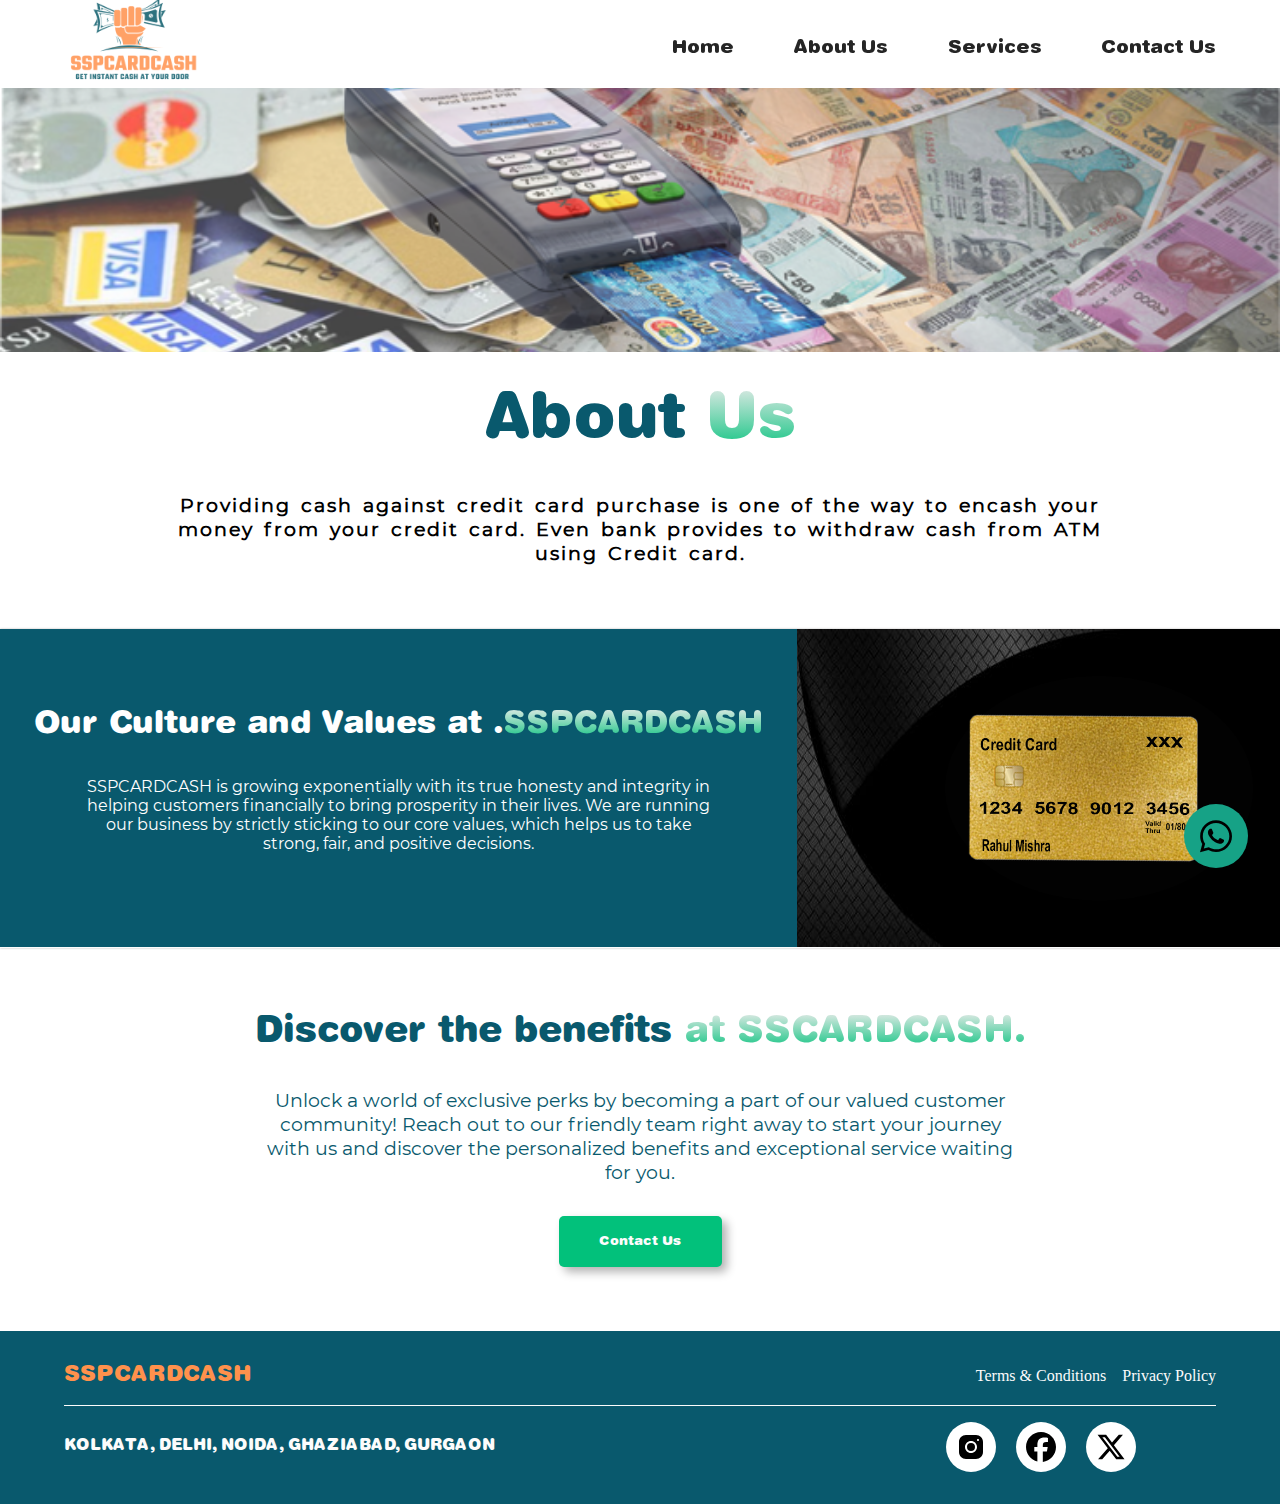
<file: about.html>
<!DOCTYPE html>
<html lang="en">

<head>
    <meta charset="UTF-8">
    <meta name="viewport" content="width=device-width, initial-scale=1.0">
    <title>Document</title>
    <link rel="stylesheet" href="./about.css">
    <link rel="stylesheet" href="./style.css">
    <link rel="stylesheet" href="./navbar.css">
    <link rel="stylesheet" href="./footer.css">
</head>





<body>

    <header>
        <nav class="navbar">
            <div class="navbar-container nav-container">
                <h1 class="logo">
                    <a href="./index.html">
                        <img src="./images/logo.png" alt="Company Logo">
                    </a>
                </h1>
                <input type="checkbox" name="" id="">
                <div class="hamburger-lines">
                    <span class="line line1"></span>
                    <span class="line line2"></span>
                    <span class="line line3"></span>
                </div>
                <ul class="menu-items">
                    <li><a href="./index.html">Home</a></li>
                    <li><a href="./about.html">About Us</a></li>
                    <li><a href="./services.html">Services</a></li>
                    <li><a href="./contact.html">Contact Us</a></li>
                </ul>
            </div>
        </nav>
    </header>

    <div class="about-hero">

    </div>
    <div class="about-header">
        <h1>About <span class="gradient-color">Us</span></h1>
        <article class="content"><small>Providing cash against credit card purchase is one of the way to encash your
                money from your credit card. Even bank provides to withdraw cash from ATM using Credit card.</small>
        </article>
    </div>

    <!-- All payment and financial Solution -->

    <!-- <div class="about-flex">
        <div class="flex-left-content">
            <img src="./images/cardimg1.png" alt="Image">
           
        </div>

        <div class="flex-right">
            <div class="flex-right-content">
                <h2>Our Mission and Vision at <span class="gradient-color">SSPCARDCASH</span></h2>
                <article class="content"><small>To provide customers with a convenient and efficient means of conducting
                        transactions, allowing them to make purchases, pay bills, and manage their finances
                        seamlessly.</small>
                </article>
            </div>


        </div>
    </div> -->
    <!-- All payment and financial Solution -->


    <!-- The Most Comfortable Way To Make Online Payment -->

    <div class="comfort-container">
        <div class="comfort-left">
            <h3>Our Culture and Values at .<span>SSPCARDCASH</span></h3>
            <article><small>SSPCARDCASH is growing exponentially with its true honesty and integrity in helping
                    customers financially to bring prosperity in their lives. We are running our business by strictly
                    sticking to our core values, which helps us to take strong, fair, and positive decisions.</small>
            </article>
        </div>

        <div class="comfort-right">
            <img src="./images/about2.png" alt="">
        </div>
    </div>
    <!-- The Most Comfortable Way To Make Online Payment End -->

    <!-- Customized And Control Your Own Credit Card -->



    <!-- Customized And Control Your Own Credit Card END -->


    <!-- Become Our Loyal Customer, Reach Our Team Right Now -->

    <div class="reach-out-banner">
        <h3 class="bannertxt">Discover the benefits <span class="gradient-color">at SSCARDCASH.</span>
        </h3>
        <article>
            <small>Unlock a world of exclusive perks by becoming a part of our valued customer community! Reach out to
                our friendly team right away to start your journey with us and discover the personalized benefits and
                exceptional service waiting for you.</small>
        </article>

        <button class="contact-button">
            <a style="text-decoration: none;color: #fcfcfc;font-family: Helvetica;" href="./contact.html">Contact Us</a>
        </button>
    </div>

    <!-- Become Our Loyal Customer, Reach Our Team Right Now END -->

    <!-- <div class="comfort-container" id="sp">


        <div class="comfort-right" id="sp-left">
            <img src="./images/creditimg2.png" alt="">
        </div>
        <div class="comfort-left" id="sp-right">
            <h3>Choosing Credit Cards Over Cash: <span>Unveiling the Benefits!</span></h3>

            <article class="content"><small>Cash is universally accepted, regardless of technological constraints or
                    payment infrastructure. In certain places or during emergencies, where electronic payment methods
                    may not be viable, having cash on hand ensures you can make transactions seamlessly.</small>
            </article>

            <div class="stats">
                <div class="stats-1">
                    1240+ Already Applied
                </div>

                <div class="stats-1">
                    2340+ Active Users
                </div>
            </div>

            <button class="apply">Apply Now</button>


        </div>
    </div> -->
    <section class="popup">

        <!-- Popup icon -->
        <div id="whatsapp-popup-icon">
            <svg fill="black" xmlns="http://www.w3.org/2000/svg" viewBox="0 0 448 512">
                <path
                    d="M380.9 97.1C339 55.1 283.2 32 223.9 32c-122.4 0-222 99.6-222 222 0 39.1 10.2 77.3 29.6 111L0 480l117.7-30.9c32.4 17.7 68.9 27 106.1 27h.1c122.3 0 224.1-99.6 224.1-222 0-59.3-25.2-115-67.1-157zm-157 341.6c-33.2 0-65.7-8.9-94-25.7l-6.7-4-69.8 18.3L72 359.2l-4.4-7c-18.5-29.4-28.2-63.3-28.2-98.2 0-101.7 82.8-184.5 184.6-184.5 49.3 0 95.6 19.2 130.4 54.1 34.8 34.9 56.2 81.2 56.1 130.5 0 101.8-84.9 184.6-186.6 184.6zm101.2-138.2c-5.5-2.8-32.8-16.2-37.9-18-5.1-1.9-8.8-2.8-12.5 2.8-3.7 5.6-14.3 18-17.6 21.8-3.2 3.7-6.5 4.2-12 1.4-32.6-16.3-54-29.1-75.5-66-5.7-9.8 5.7-9.1 16.3-30.3 1.8-3.7 .9-6.9-.5-9.7-1.4-2.8-12.5-30.1-17.1-41.2-4.5-10.8-9.1-9.3-12.5-9.5-3.2-.2-6.9-.2-10.6-.2-3.7 0-9.7 1.4-14.8 6.9-5.1 5.6-19.4 19-19.4 46.3 0 27.3 19.9 53.7 22.6 57.4 2.8 3.7 39.1 59.7 94.8 83.8 35.2 15.2 49 16.5 66.6 13.9 10.7-1.6 32.8-13.4 37.4-26.4 4.6-13 4.6-24.1 3.2-26.4-1.3-2.5-5-3.9-10.5-6.6z" />
            </svg>
        </div>

        <!-- WhatsApp form popup -->
        <div id="whatsapp-popup" class="whatsapp-popup">
            <div class="whatsapp-popup-content">
                <span class="whatsapp-popup-close" onclick="closePopup()">&times;</span>
                <h2>Send Message via WhatsApp</h2>
                <form onsubmit="event.preventDefault(); sendMessage();" id="whatsapp-form" class="whatsapp-form"
                    onsubmit="event.preventDefault(); SendMessage()">
                    <div class="form-group">
                        <input type="text" id="name" placeholder="Your Name" required>
                    </div>
                    <div class="form-group">
                        <input type="text" id="phone" placeholder="Your Phone Number" required>
                    </div>
                    <div class="form-group">
                        <textarea id="message" placeholder="Message" required></textarea>
                    </div>
                    <p class="serlab">Select Services</p>
                    <div class="form-group radio-btn">
                        <label><input type="radio" name="messageType" value="credit" checked>Credit to
                            Cash</label>
                        <label><input type="radio" name="messageType" value="cash">Cash To Credit</label>
                        <label><input type="radio" name="messageType" value="third">Other Services</label>
                    </div>
                    <div class="form-group">
                        <button type="submit">Send</button>
                    </div>
                </form>
            </div>
        </div>

    </section>
    <!-- Footer Start  -->

    <footer class="footer">
        <div class="footerTop">
            <!-- <img src="./images/logo.png" alt="logo"> -->
            <h2>SSPCARDCASH</h2>

            <ul class="policy">
                <li>Terms & Conditions</li>
                <li>Privacy Policy</li>
            </ul>
        </div>
        <div class="footerBottom">
            <h4>KOLKATA, DELHI, NOIDA, GHAZIABAD, GURGAON</h4>
            <ul class="example-2">
                <li class="icon-content">
                    <a data-social="spotify" aria-label="Spotify" href="https://instagram.com/ssp.card/">
                        <div class="filled"></div>
                        <svg xmlns="http://www.w3.org/2000/svg" viewBox="0 0 30 30" width="30px" height="30px">
                            <path
                                d="M 9.9980469 3 C 6.1390469 3 3 6.1419531 3 10.001953 L 3 20.001953 C 3 23.860953 6.1419531 27 10.001953 27 L 20.001953 27 C 23.860953 27 27 23.858047 27 19.998047 L 27 9.9980469 C 27 6.1390469 23.858047 3 19.998047 3 L 9.9980469 3 z M 22 7 C 22.552 7 23 7.448 23 8 C 23 8.552 22.552 9 22 9 C 21.448 9 21 8.552 21 8 C 21 7.448 21.448 7 22 7 z M 15 9 C 18.309 9 21 11.691 21 15 C 21 18.309 18.309 21 15 21 C 11.691 21 9 18.309 9 15 C 9 11.691 11.691 9 15 9 z M 15 11 A 4 4 0 0 0 11 15 A 4 4 0 0 0 15 19 A 4 4 0 0 0 19 15 A 4 4 0 0 0 15 11 z" />
                        </svg>
                    </a>
                    <div class="tooltip">Instagram</div>
                </li>
                <li class="icon-content">
                    <a data-social="pinterest" aria-label="Pinterest"
                        href="https://www.facebook.com/profile.php?id=61556406423148">
                        <div class="filled"></div>
                        <svg xmlns="http://www.w3.org/2000/svg" viewBox="0 0 512 512">
                            <!-- !Font Awesome Free 6.5.1 by @fontawesome - https://fontawesome.com License - https://fontawesome.com/license/free Copyright 2024 Fonticons, Inc. -->
                            <path
                                d="M512 256C512 114.6 397.4 0 256 0S0 114.6 0 256C0 376 82.7 476.8 194.2 504.5V334.2H141.4V256h52.8V222.3c0-87.1 39.4-127.5 125-127.5c16.2 0 44.2 3.2 55.7 6.4V172c-6-.6-16.5-1-29.6-1c-42 0-58.2 15.9-58.2 57.2V256h83.6l-14.4 78.2H287V510.1C413.8 494.8 512 386.9 512 256h0z" />
                        </svg>
                    </a>
                    <div class="tooltip">Facebook</div>
                </li>
                <li class="icon-content">
                    <a data-social="dribbble" aria-label="Dribbble" href="https://twitter.com/SspCard">
                        <div class="filled"></div>
                        <svg xmlns="http://www.w3.org/2000/svg" viewBox="0 0 512 512">
                            <!-- !Font Awesome Free 6.5.1 by @fontawesome - https://fontawesome.com License - https://fontawesome.com/license/free Copyright 2024 Fonticons, Inc.   -->
                            <path
                                d="M389.2 48h70.6L305.6 224.2 487 464H345L233.7 318.6 106.5 464H35.8L200.7 275.5 26.8 48H172.4L272.9 180.9 389.2 48zM364.4 421.8h39.1L151.1 88h-42L364.4 421.8z" />
                        </svg>
                    </a>
                    <div class="tooltip">twiiter</div>
                </li>
                <li class="icon-content">
                    <a style="visibility: hidden;" href=""></a>
                </li>
            </ul>

        </div>
    </footer>


    <!-- Footer Ends -->
    <script src="./script.js"></script>
</body>


</html>
</file>
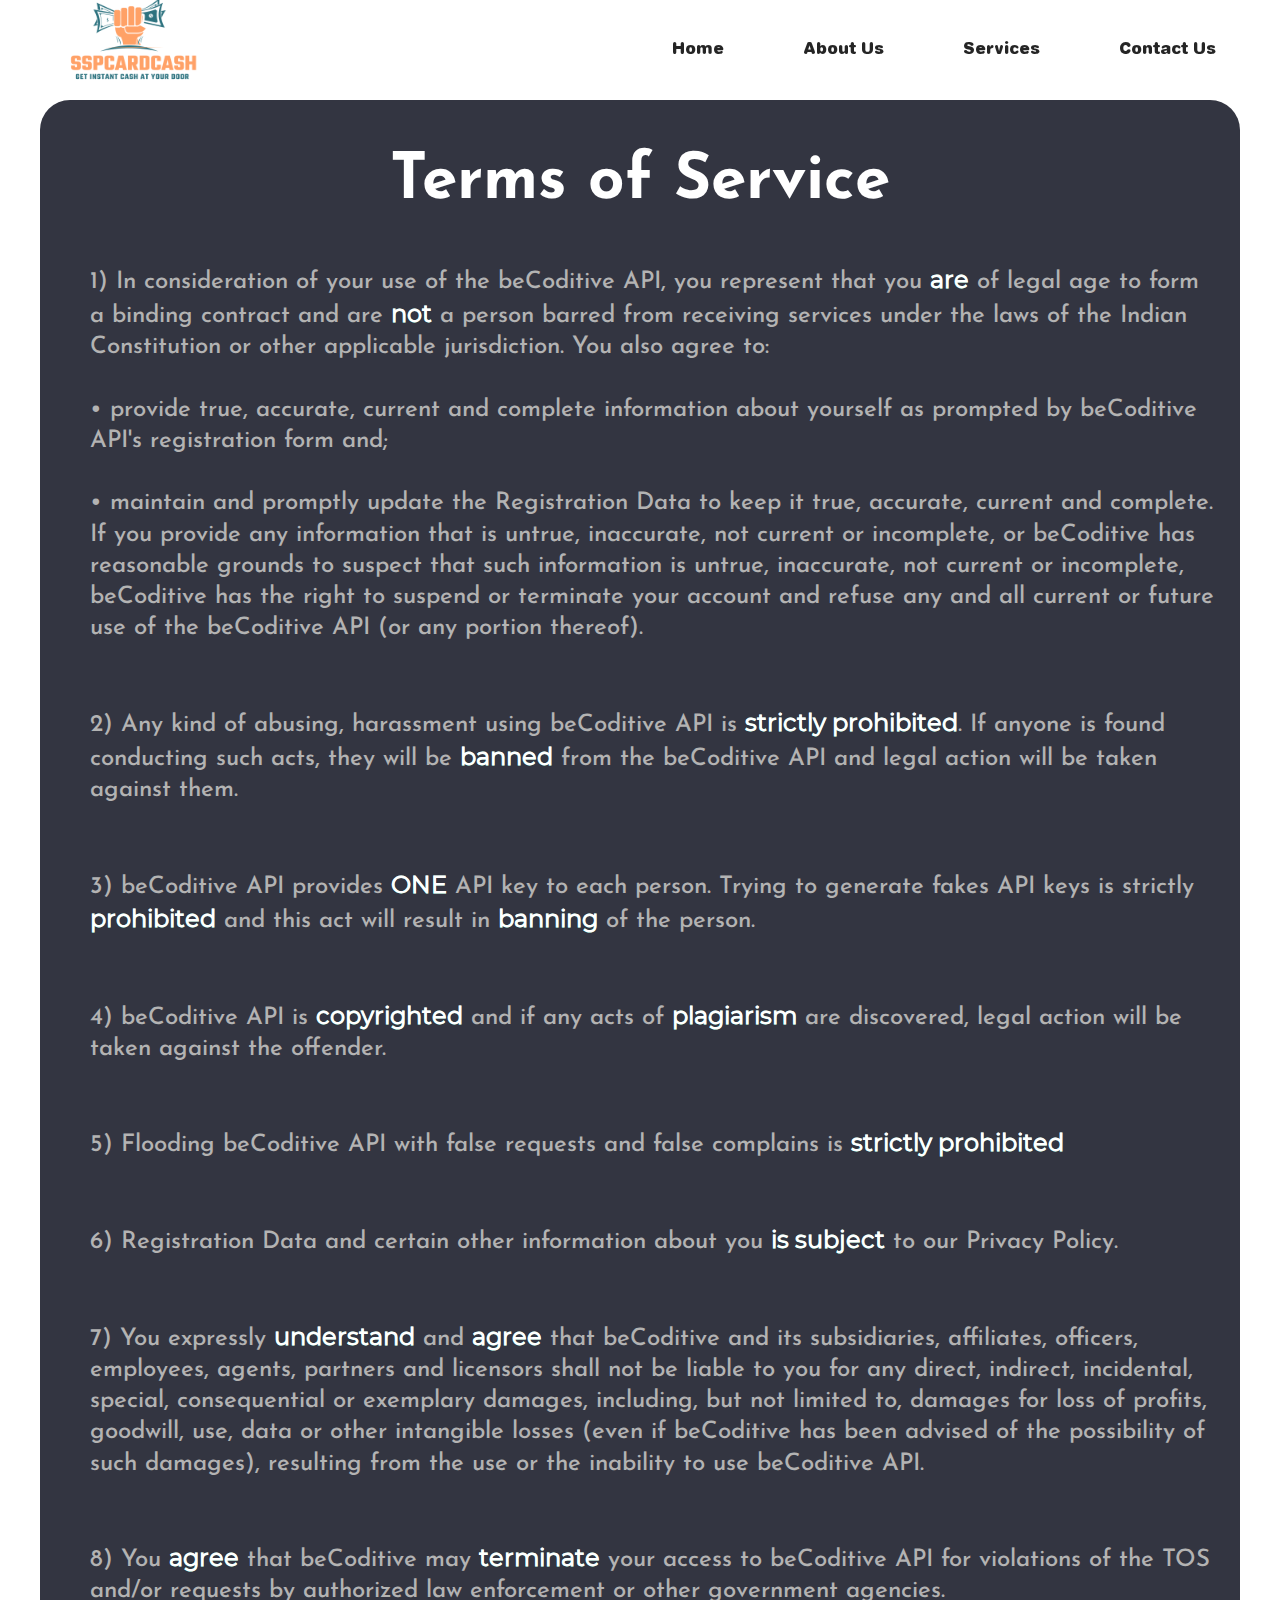
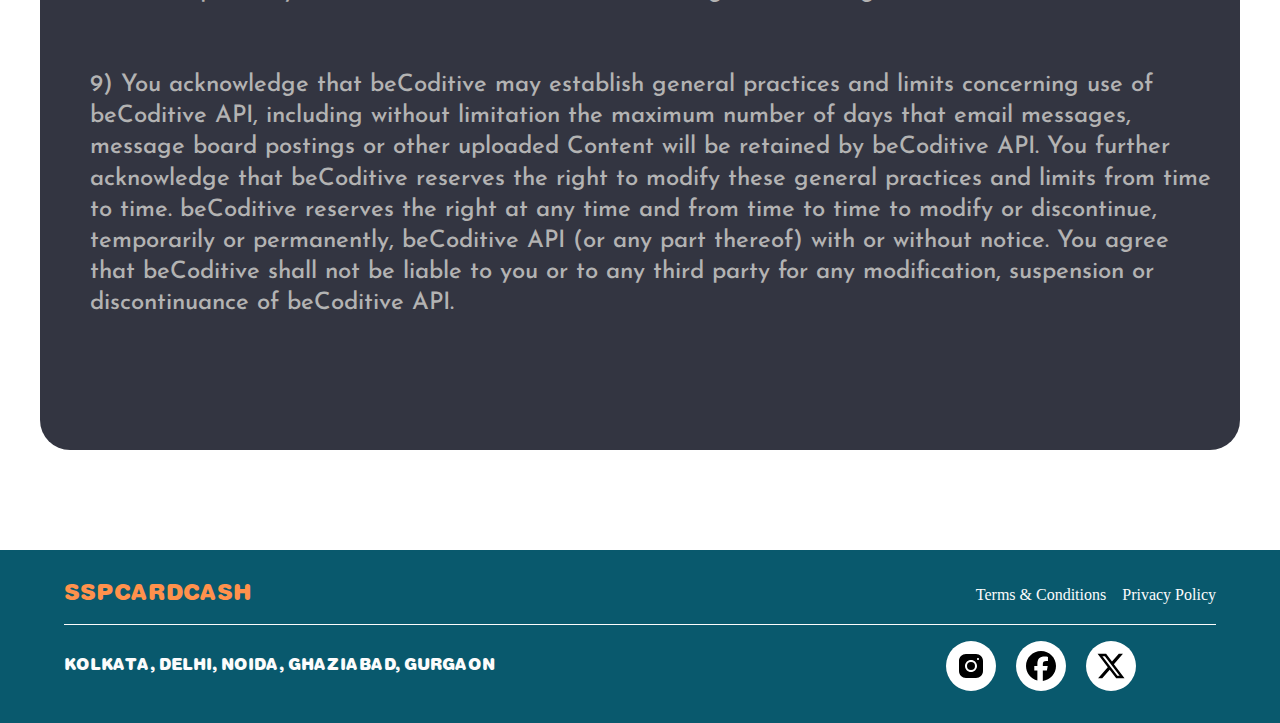
<file: terms.html>
<!DOCTYPE html>
<html lang="en">

<head>
     <meta charset="UTF-8">
     <meta name="viewport" content="width=device-width, initial-scale=1.0">
     <title>Terms & Conditions - SSCARDCASH</title>
     <link rel="stylesheet" href="./terms.css">
     <link rel="stylesheet" href="./style.css">
     <link rel="stylesheet" href="./navbar.css">
     <link rel="stylesheet" href="./footer.css">
</head>

<body>
     <header>
          <nav class="navbar">
               <div class="navbar-container nav-container">
                    <h1 class="logo">
                         <a href="./index.html">
                              <img src="./images/logo.png" alt="Company Logo">
                         </a>
                    </h1>
                    <input type="checkbox" name="" id="">
                    <div class="hamburger-lines">
                         <span class="line line1"></span>
                         <span class="line line2"></span>
                         <span class="line line3"></span>
                    </div>
                    <ul class="menu-items" id="nav-items">
                         <li><a href="./index.html">Home</a></li>
                         <li><a href="./about.html">About Us</a></li>
                         <li><a href="./services.html">Services</a></li>
                         <li><a href="./contact.html">Contact Us</a></li>
                    </ul>
               </div>
          </nav>
     </header>
     <section id="terms-of-service">
          <div class="card">
               <h1 class="primary-heading">Terms of Service</h1>
               <p class="paragraph">
                    1) In consideration of your use of the beCoditive API, you represent that you <span
                         class="bold">are</span> of legal age to form a binding contract and are <span
                         class="bold">not</span> a person barred from receiving services under the laws of the Indian
                    Constitution or other applicable jurisdiction. You also agree to: <br> <br>
                    • provide true, accurate, current and complete information about yourself as prompted by beCoditive
                    API's registration form and; <br> <br>
                    • maintain and promptly update the Registration Data to keep it true, accurate, current and
                    complete. If you provide any information that is untrue, inaccurate, not current or incomplete, or
                    beCoditive has reasonable grounds to suspect that such information is untrue, inaccurate, not
                    current or incomplete, beCoditive has the right to suspend or terminate your account and refuse any
                    and all current or future use of the beCoditive API (or any portion thereof).
                    <br><br><br>
                    2) Any kind of abusing, harassment using beCoditive API is <span class="bold">strictly
                         prohibited</span>. If anyone is found conducting such acts, they will be <span
                         class="bold">banned</span> from the beCoditive API and legal action will be taken against them.
                    <br><br><br>
                    3) beCoditive API provides <span class="bold">ONE</span> API key to each person. Trying to generate
                    fakes API keys is strictly <span class="bold">prohibited</span> and this act will result in <span
                         class="bold">banning</span> of the person.
                    <br><br><br>
                    4) beCoditive API is <span class="bold">copyrighted</span> and if any acts of <span
                         class="bold">plagiarism</span> are discovered, legal action will be taken against the offender.
                    <br><br><br>
                    5) Flooding beCoditive API with false requests and false complains is <span class="bold">strictly
                         prohibited</span>
                    <br><br><br>
                    6) Registration Data and certain other information about you <span class="bold">is subject</span> to
                    our Privacy Policy.
                    <br><br><br>
                    7) You expressly <span class="bold">understand</span> and <span class="bold">agree</span> that
                    beCoditive and its subsidiaries, affiliates, officers, employees, agents, partners and licensors
                    shall not be liable to you for any direct, indirect, incidental, special, consequential or exemplary
                    damages, including, but not limited to, damages for loss of profits, goodwill, use, data or other
                    intangible losses (even if beCoditive has been advised of the possibility of such damages),
                    resulting from the use or the inability to use beCoditive API.
                    <br><br><br>
                    8) You <span class="bold">agree</span> that beCoditive may <span class="bold">terminate</span> your
                    access to beCoditive API for violations of the TOS and/or requests by authorized law enforcement or
                    other government agencies.
                    <br><br><br>
                    9) You acknowledge that beCoditive may establish general practices and limits concerning use of
                    beCoditive API, including without limitation the maximum number of days that email messages, message
                    board postings or other uploaded Content will be retained by beCoditive API. You further acknowledge
                    that beCoditive reserves the right to modify these general practices and limits from time to time.
                    beCoditive reserves the right at any time and from time to time to modify or discontinue,
                    temporarily or permanently, beCoditive API (or any part thereof) with or without notice. You agree
                    that beCoditive shall not be liable to you or to any third party for any modification, suspension or
                    discontinuance of beCoditive API.
               </p>
          </div>
     </section>
     <footer class="footer">
          <div class="footerTop">
               <!-- <img src="./images/logo.png" alt="logo"> -->
               <h2>SSPCARDCASH</h2>

               <ul class="policy">
                    <li>Terms & Conditions</li>
                    <li>Privacy Policy</li>
               </ul>
          </div>
          <div class="footerBottom">
               <h4>KOLKATA, DELHI, NOIDA, GHAZIABAD, GURGAON</h4>
               <ul class="example-2">
                    <li class="icon-content">
                         <a data-social="spotify" aria-label="Spotify" href="https://instagram.com/ssp.card/">
                              <div class="filled"></div>
                              <svg xmlns="http://www.w3.org/2000/svg" viewBox="0 0 30 30" width="30px" height="30px">
                                   <path
                                        d="M 9.9980469 3 C 6.1390469 3 3 6.1419531 3 10.001953 L 3 20.001953 C 3 23.860953 6.1419531 27 10.001953 27 L 20.001953 27 C 23.860953 27 27 23.858047 27 19.998047 L 27 9.9980469 C 27 6.1390469 23.858047 3 19.998047 3 L 9.9980469 3 z M 22 7 C 22.552 7 23 7.448 23 8 C 23 8.552 22.552 9 22 9 C 21.448 9 21 8.552 21 8 C 21 7.448 21.448 7 22 7 z M 15 9 C 18.309 9 21 11.691 21 15 C 21 18.309 18.309 21 15 21 C 11.691 21 9 18.309 9 15 C 9 11.691 11.691 9 15 9 z M 15 11 A 4 4 0 0 0 11 15 A 4 4 0 0 0 15 19 A 4 4 0 0 0 19 15 A 4 4 0 0 0 15 11 z" />
                              </svg>
                         </a>
                         <div class="tooltip">Instagram</div>
                    </li>
                    <li class="icon-content">
                         <a data-social="pinterest" aria-label="Pinterest"
                              href="https://www.facebook.com/profile.php?id=61556406423148">
                              <div class="filled"></div>
                              <svg xmlns="http://www.w3.org/2000/svg" viewBox="0 0 512 512">
                                   <!-- !Font Awesome Free 6.5.1 by @fontawesome - https://fontawesome.com License - https://fontawesome.com/license/free Copyright 2024 Fonticons, Inc. -->
                                   <path
                                        d="M512 256C512 114.6 397.4 0 256 0S0 114.6 0 256C0 376 82.7 476.8 194.2 504.5V334.2H141.4V256h52.8V222.3c0-87.1 39.4-127.5 125-127.5c16.2 0 44.2 3.2 55.7 6.4V172c-6-.6-16.5-1-29.6-1c-42 0-58.2 15.9-58.2 57.2V256h83.6l-14.4 78.2H287V510.1C413.8 494.8 512 386.9 512 256h0z" />
                              </svg>
                         </a>
                         <div class="tooltip">Facebook</div>
                    </li>
                    <li class="icon-content">
                         <a data-social="dribbble" aria-label="Dribbble" href="https://twitter.com/SspCard">
                              <div class="filled"></div>
                              <svg xmlns="http://www.w3.org/2000/svg" viewBox="0 0 512 512">
                                   <!-- !Font Awesome Free 6.5.1 by @fontawesome - https://fontawesome.com License - https://fontawesome.com/license/free Copyright 2024 Fonticons, Inc.   -->
                                   <path
                                        d="M389.2 48h70.6L305.6 224.2 487 464H345L233.7 318.6 106.5 464H35.8L200.7 275.5 26.8 48H172.4L272.9 180.9 389.2 48zM364.4 421.8h39.1L151.1 88h-42L364.4 421.8z" />
                              </svg>
                         </a>
                         <div class="tooltip">twiiter</div>
                    </li>
                    <li class="icon-content">
                         <a style="visibility: hidden;" href=""></a>
                    </li>
               </ul>

          </div>
     </footer>
</body>

</html>
</file>
<file: about.css>
.gradient-color {
	font-family: "Helvetica";
	background: linear-gradient(180deg, rgb(209, 231, 222), rgb(2, 193, 123));
	background-clip: text;
	color: transparent;
}
.about-hero {
	padding: 11rem 2rem;
	background-image: url("./images/header3.png");
	background-size: cover;
}
.about-header {
	display: flex;
	justify-content: center;
	align-items: center;
	flex-direction: column;
	text-align: center;
	padding: 2rem 2rem;

	> h1 {
		font-size: 4rem;
		color: var(--text);
	}

	> .content {
		width: 78%;
		margin: 2rem auto;
		> small {
			font-size: 1.2rem;
			letter-spacing: 2px;
			word-spacing: 3px;
			font-family: "Montserrat";
			font-weight: 600;
		}
	}
}

@media screen and (max-width: 749px) {
	.about-hero {
		padding: 10rem 2rem;
		background-image: url("./images/header1.png");
		background-size: cover;
	}
}
@media screen and (max-width: 600px) {
	.about-hero {
		padding: 11rem 2rem;
		background-image: url("./images/header2.png");
		background-size: cover;
	}
}

/* All payment and financial Solution */

.about-flex {
	display: flex;
	justify-content: center;
	align-items: center;
	width: 100%;
	gap: 2rem;
	padding: 2rem;
	border-top: 1px solid #666;
	border-bottom: 1px solid #666;
	/* background-color: red; */
	.flex-left-content {
		width: 40%;
	}

	img {
		width: 100%;
		/* height: 100%; */
		border-radius: 11px;
	}
}

.flex-right-content {
	/* margin: 2.5em; */
	width: 100%;
	display: flex;
	align-items: flex-start;
	justify-content: flex-start;
	flex-direction: column;

	h2 {
		font-size: 2rem;
		text-align: center;
		text-wrap: balance;
		color: var(--text);
	}

	> .content {
		width: 80%;
		color: var(--text);
		margin: 2rem auto;
		text-align: center;
		> small {
			font-size: 1rem;
			text-wrap: balance;
		}
	}
}

/* All payment and financial Solution */

/* The Most Comfortable Way To Make Online Payment */

#sp {
	background-color: #fcfcfc;
}
.comfort-container {
	display: flex;
	justify-content: center;
	align-items: center;
	background-color: var(--text);
	border-bottom: 1.5px solid #fcfcfc;
	color: white;
	box-shadow: 0 0 2px #bcb9b9;
	.comfort-left {
		display: flex;
		align-items: center;
		justify-content: center;
		flex-direction: column;
		row-gap: 1rem;
		> h3 {
			font-size: 2rem;
			text-align: center;
			text-wrap: balance;
			> span {
				font-family: "Helvetica";
			}
		}

		article {
			width: 80%;
			font-family: "Montserrat";
			text-align: center;
			font-weight: 500;
			margin: 1rem 0;
			> small {
				font-size: 1rem;
				text-wrap: balance;
			}
		}
	}

	.comfort-right {
		width: 100%;
		display: flex;
		align-items: center;
		justify-content: center;
		background-color: var(--text);

		img {
			max-width: 100%;
		}
	}

	/* sp right */
	#sp-left {
		padding: 2rem 0;
	}
	#sp-right {
		color: var(--text);
		display: flex;
		align-items: center;
		justify-content: center;
		flex-direction: column;
		/* padding: 1rem 0; */
		row-gap: 0;
		> h3 {
			text-align: center;
			text-wrap: balance;
			font-size: 1.8rem;
			> span {
				font-family: "Helvetica";
			}
		}
		> .content {
			width: 86%;
			margin: 1rem 0;
			font-size: 1rem;
		}
		> .stats {
			display: flex;
			align-items: center;
			text-align: center;
			flex-direction: row;

			> .stats-1 {
				margin-right: 2em;
				margin-top: 2em;
				margin-bottom: 2em;
				padding: 1em;
				background-color: var(--primary);
				border-radius: 10px;
				box-shadow: 5px 5px 10px rgba(0, 0, 0, 0.1);
			}
		}
	}
}

/* The Most Comfortable Way To Make Online Payment END */

/* Customized And Control Your Own Credit Card */

/* .about-feature {
	display: flex;
	align-items: center;
	justify-content: center;
	height: 70%;
	padding: 2rem 1rem;
	width: 100%;
	.about-left {
		width: 50%;
		height: 100%;
		padding: 0 3rem;
		background-color: red;
		> .about-image-container {
			width: 80%;
			height: 100%;
			position: relative;
			background-color: green;
			> img {
				width: 70%;
				position: absolute;
				top: 50%;
				right: -0%;
				translate: 0% -50%;
			}
		}
	}
	.about-right {
		width: 50%;
	}
} */

/* Customized And Control Your Own Credit Card END */

/* Become Our Loyal Customer, Reach Our Team Right Now */

.reach-out-banner {
	display: flex;
	justify-content: center;
	flex-direction: column;
	row-gap: 2rem;
	align-items: center;
	background-color: var(--background);
	color: var(--text);
	padding: 4rem 0;

	h3 {
		/* padding-top: 3em; */
		font-size: 2.3rem;
		text-wrap: balance;
		width: 80%;
		text-align: center;
	}

	> article {
		text-align: center;
		width: 60%;
		> small {
			font-size: 1.2rem;
			font-family: "Montserrat";
		}
	}

	button {
		padding: 1.2em 3em;
		border: none;
		outline: none;
		border-radius: 5px;
		color: white;
		background-color: rgb(2, 193, 123);
		box-shadow: 5px 5px 10px rgba(0, 0, 0, 0.3);
	}
}

/* Become Our Loyal Customer, Reach Our Team Right Now End */

/* Behind the Desk Start */

.behind-desk {
	display: flex;
	padding: 3rem 5rem;
	justify-content: center;
	align-items: center;
	gap: 1.5rem;
	width: 100%;
	> div {
		width: 50%;
	}
	> .left-portion {
		display: flex;
		align-items: flex-start;
		justify-content: center;
		flex-direction: column;
		row-gap: 2rem;
		> h3 {
			font-size: 2.5rem;
			font-family: "Montserrat";
			> span {
				font-family: "Montserrat";
			}
		}
		> article {
			width: 100%;
			text-align: left;
			font-family: "Montserrat";
			> small {
				font-size: 1.2rem;
			}
		}
	}
	> .right-portion {
		display: flex;
		align-items: flex-end;
		justify-content: flex-end;
		> button {
			padding: 1rem 3rem;
			font-size: 1rem;
			color: #fcfcfc;
			background-color: var(--primary);
			border-radius: 8px;
			border: none;
			outline: none;
		}
	}
}

.meetTeam {
	padding: 1rem 0;
	> h2 {
		text-align: center;
	}
	.team-container {
		display: flex;
		justify-content: center;
		align-items: center;
		flex-wrap: wrap;
		padding: 3rem 1rem;
		gap: 2rem;
		width: 100%;
		/* position: relative; */

		> .team-images {
			position: relative;
			max-width: 320px;
			background-color: green;
			width: 39%;
			> img {
				width: 100%;
			}
		}

		h5 {
			position: absolute;
			bottom: 0;
			left: 50%;
			transform: translateX(-50%);
			background-color: rgba(255, 255, 255, 1);
			padding: 10px;
			text-align: center;
			width: 100%;
			margin: 0;
		}
	}
}

/* Behind the Desk END  */

/* !?  Media Queries */

@media screen and (max-width: 1110px) {
	/*  !  about flex */
	.about-flex {
		gap: 0rem;
		padding: 1rem;
		margin-bottom: 1rem;
		.flex-right-content {
			width: 100%;
			h2 {
				text-align: center;
				width: 100%;
				font-size: 2rem;
			}

			> .content {
				width: 80%;
				> small {
					font-size: 1rem;
				}
			}
		}
	}
}
@media screen and (max-width: 1000px) {
	/*  !  about flex */
	.about-flex {
		.flex-right-content {
			h2 {
				font-size: 1.7rem;
			}

			> .content {
				margin: 1rem auto;
				> small {
					font-size: 0.8rem;
				}
			}
		}
	}
	/* ! confort container */

	.comfort-container {
		.comfort-left {
			> h3 {
				font-size: 1.6rem;
			}

			article {
				width: 90%;
				> small {
					font-size: 0.8rem;
				}
			}
		}
		/* sp right */
		#sp-left {
			padding: 2rem 0;
		}
		#sp-right {
			row-gap: 1rem;
			> h3 {
				font-size: 1.6rem;
				> span {
					font-family: "Helvetica";
				}
			}
			> .content {
				width: 90%;
				margin: 1rem 0;
				margin-bottom: 0.2rem;
				font-size: 1.2rem;
			}
			> .stats {
				> .stats-1 {
					margin-right: 1rem;
					margin-top: 0rem;
					margin-bottom: 0rem;
				}
			}
		}
	}
}

@media screen and (max-width: 800px) {
	.comfort-container {
		.comfort-left {
			row-gap: 0rem;
			> h3 {
				font-size: 1.2rem;
			}

			article {
				width: 95%;
				> small {
					font-size: 0.7rem;
				}
			}
		}
		/* sp right */
		#sp-left {
			padding: 2rem 0;
		}
		#sp-right {
			row-gap: 0rem;
			> h3 {
				font-size: 1.2rem;
			}
			> .content {
				width: 95%;
				margin-bottom: 0rem;
				font-size: 1rem;
			}
			> .stats {
				margin-top: 1rem;
				margin-bottom: 1rem;
			}
		}
	}

	/* ! reach out banner */

	.reach-out-banner {
		row-gap: 2rem;
		padding: 4rem 0;

		h3 {
			/* padding-top: 3em; */
			font-size: 2rem;
		}

		> article {
			width: 80%;
			> small {
				font-size: 1rem;
			}
		}
	}
}

@media screen and (max-width: 730px) {
	/*  !  about flex */
	.about-flex {
		.flex-right-content {
			h2 {
				font-size: 1.3rem;
			}

			> .content {
				width: 95%;
				margin: 0.5rem auto;
				> small {
					letter-spacing: 0.5px;
					word-spacing: 1px;
					font-size: 0.7rem;
				}
			}
		}
	}
	/* ! confort container */
	.comfort-container {
		.comfort-left {
			row-gap: 0rem;
			> h3 {
				font-size: 1.2rem;
			}

			article {
				width: 95%;
				> small {
					font-size: 0.7rem;
				}
			}
		}
		/* sp right */
		#sp-left {
			padding: 2rem 2rem;
		}
		#sp-right {
			row-gap: 0rem;
			> h3 {
				font-size: 1.2rem;
			}
			> .content {
				width: 95%;
				margin-bottom: 0rem;
				font-size: 0.7rem;
			}
			> .stats {
				font-size: 0.8rem;
				margin-top: 1rem;
				margin-bottom: 1rem;
				> .stats-1 {
					padding: 1rem;
					border-radius: 5px;
				}
			}
			> button {
				padding: 1rem;
				cursor: pointer;
				&:hover {
					background: transparent;
					scale: 1.1;
				}
			}
		}
	}
}

@media screen and (max-width: 650px) {
	/*  !  about flex */
	.about-flex {
		padding: 1rem;
		margin-bottom: 1rem;
		flex-direction: column;
		.flex-left-content {
			width: 100%;
		}
		.flex-left-content {
			width: 60%;
			margin-bottom: 2rem;
		}
		.flex-right-content {
			h2 {
				font-size: 1.6rem;
				margin-bottom: 1rem;
			}

			> .content {
				width: 87%;
				margin: 0.5rem auto;
				margin-bottom: 1rem;
				> small {
					letter-spacing: 1px;
					word-spacing: 2px;
					font-size: 1rem;
				}
			}
		}

		/* ! reach out banner */

		.reach-out-banner {
			row-gap: 1rem;
			padding: 2rem 0;

			> .bannertxt {
				font-size: 1rem !important;
				width: 100%;
			}

			> article {
				width: 92%;
				> small {
					font-size: 2rem;
				}
			}
		}
	}

	/* ! confort container */
	.comfort-container {
		flex-direction: column;
		background-color: #fff !important;
		/* box-shadow: none; */
		color: #666;
		.comfort-right {
			padding: 2rem;
			background-color: white;
			> img {
				border-radius: 5px;
				width: 70%;
			}
		}
		.comfort-left {
			padding: 2rem 1rem;
			order: 2;
			row-gap: 0rem;
			> h3 {
				font-size: 1.6rem;
			}

			article {
				width: 95%;
				> small {
					font-size: 1rem;
				}
			}
		}
		/* sp right */
		#sp-left {
			order: 1;
			padding: 2rem 2rem;
		}
		#sp-right {
			row-gap: 0rem;
			> h3 {
				font-size: 1.6rem;
			}
			> .content {
				width: 95%;
				margin-bottom: 0rem;
				font-size: 0.8rem;
			}
			> .stats {
				> .stats-1 {
					padding: 1rem;
					border-radius: 5px;
				}
			}
		}
	}
}

@media screen and (max-width: 500px) {
	/*  !  about flex */
	.about-flex {
		margin-bottom: 1rem;
		.flex-left-content {
			width: 100%;
		}
		.flex-left-content {
			width: 70%;
		}
		.flex-right-content {
			h2 {
				font-size: 1.2rem;
			}

			> .content {
				width: 89%;
				> small {
					letter-spacing: 1px;
					word-spacing: 1px;
					font-size: 0.7rem;
				}
			}
		}
	}
}

@media screen and (max-width: 800px) {
	/*  !  hero sectio */
	.about-header {
		padding: 6rem 1rem;
		> h1 {
			font-size: 3rem;
		}

		> .content {
			width: 85%;
			> small {
				font-size: 0.8rem;
				letter-spacing: 1px;
				word-spacing: 3px;
				font-family: "Montserrat";
				font-weight: 600;
			}
		}
	}
}

@media screen and (max-width: 400px) {
	/* ! confort container */
	.comfort-container {
		flex-direction: column;
		background-color: #fff !important;
		/* box-shadow: none; */
		color: #666;
		.comfort-right {
			padding: 2rem;
			background-color: white;
			> img {
				border-radius: 5px;
				width: 100%;
			}
		}
		.comfort-left {
			padding: 2rem 1rem;
			order: 2;
			row-gap: 0rem;
			> h3 {
				font-size: 1.2rem;
			}

			article {
				width: 95%;
				> small {
					font-size: 1rem;
				}
			}
		}
		#sp-right {
			row-gap: 0rem;
			> h3 {
				font-size: 1.2rem;
			}
			> .content {
				width: 89%;
				margin-bottom: 0rem;
				font-size: 1rem;
			}
		}
	}
}
</file>
<file: style.css>
@font-face {
	font-family: "Helvetica";
	src: url("./fonts/HelveticaRoundedLTStd-Black.ttf");
}

@font-face {
	font-family: "Montserrat";
	src: url("./fonts/Montserrat-Regular.ttf");
}
* {
	margin: 0;
	padding: 0;
	box-sizing: border-box;
	font-family: "Gilroy";
}

html,
body {
	width: 100%;
	height: 100%;
}

@import url("https://fonts.googleapis.com/css?family=Helvetica%20Rounded:700|Montserrat:400");

:root {
	--text: #09596d;
	--background: ##f6f6f6;
	--primary: #ff914c;
	--secondary: #16a286;
	--accent: #1a746a;
}

body {
	font-family: "Montserrat";
	font-weight: 400;
	max-width: 1440px;
	margin: 0 auto;
}

h1,
h2,
h3,
h4,
h5 {
	font-family: "Helvetica";
	font-weight: 700;
}

a,
small,
span {
	font-family: "Montserrat";
}

span {
	background: linear-gradient(180deg, rgb(209, 231, 222), rgb(2, 193, 123));
	background-clip: text;
	color: transparent;
}

html {
	font-size: 100%;
}

/* 16px */

h1 {
	font-size: 3.053rem;
	/* 48.8px */
}

h2 {
	font-size: 2.442rem;
	/* 39.04px */
}

h3 {
	font-size: 1.954rem;
	/* 31.2px */
}

h4 {
	font-size: 1.563rem;
	/* 24.96px */
}

h5 {
	font-size: 1.25rem;
	/* 20px */
}

small {
	font-size: 0.8rem;
	/* 12.8px */
}

button {
	font-family: "Montserrat";
	outline: none;
	border: 0;
	background-color: transparent;
	gap: 0.5rem;
	font-weight: 600;
	padding: 1rem 1.5rem;
	border-radius: 8rem;
	flex-wrap: wrap;
	transition: all ease-in-out 0.3s;
	> small,
	i {
		font-size: 1.2rem;
	}
}

#nav-items {
	> li > a {
		color: black;
	}
}

button:hover {
	cursor: pointer;
	transform: scale(1);
	color: var(--background);
	background-color: var(--primary);
}

/* Homepage Hero Section  */
.home_hero {
	width: 100%;
	display: flex;
	flex-wrap: wrap-reverse;
	padding-top: 5rem;
	background: linear-gradient(to bottom left, var(--accent) 0%, var(--background));

	> * {
		width: 50%;
		padding: 0.5rem;
	}

	> .left {
		display: flex;
		flex-direction: column;
		justify-content: center;
		gap: 2rem;
		width: 60%;
		padding: 1rem 2rem;

		> h1 {
			font-size: 2.5rem;
			font-weight: 600;
		}

		> article {
			font-size: 1rem;
			font-weight: 500;
			width: 90%;
			text-wrap: unset;
			text-align: left;
		}
	}

	> .left .button-wrapper {
		display: flex;
		align-items: center;
		gap: 1rem;

		> button:nth-child(1) {
			background-color: var(--primary);
		}
	}

	> .right {
		display: flex;
		align-items: center;
		justify-content: center;
		/* background-color: red; */
		width: 40%;
		> img {
			width: 90%;
			height: auto;
			/* width: 90%; */
			transition: all ease-in-out 0.3s;
		}

		> img:hover {
			transform: translateY(-1rem);
		}
	}
}

@media screen and (max-width: 1030px) {
	.home_hero {
		padding-top: 5rem;
		flex-wrap: wrap;
		gap: 0;
		> .left {
			gap: 0rem;
			width: 60%;
			padding: 1rem 2rem;

			> h1 {
				font-size: 2rem;
				font-weight: 600;
				text-wrap: balance;
				> span {
					font-family: "Helvetica";
				}
			}

			> article {
				font-size: 1rem;
				font-weight: 500;
				text-wrap: unset;
			}
		}

		> .left .button-wrapper {
			> button:nth-child(1) {
				display: flex;
				align-items: center;
				gap: 1rem;
			}
		}

		> .right {
			> img {
				width: 100%;
			}
		}
	}
}

@media screen and (max-width: 940px) {
	.home_hero {
		> .left {
			padding: 1rem;

			> h1 {
				font-size: 2rem;
			}

			> article {
				font-size: 1rem;
			}
		}

		> .left .button-wrapper {
			flex-wrap: wrap;
			> button:nth-child(1) {
				font-size: 0.8rem;
				border-radius: 5px;
			}
			> button:nth-child(2) {
				font-size: 0.8rem;
				border-radius: 5px;
				padding: 1rem;
				&:hover {
					scale: 1;
				}
			}
		}

		> .right {
			> img {
				width: 99%;
			}
		}
	}
}
@media screen and (max-width: 839px) {
	.home_hero {
		flex-wrap: wrap;
		> .left {
			padding: 1rem;
			width: 100%;
			> h1 {
				font-size: 1.5rem;
				font-weight: 600;
				text-wrap: balance;
				text-align: center;
			}

			> article {
				font-size: 1rem;
				font-weight: 500;
				/* text-wrap: balance; */
				text-align: center;
				width: 80%;
				margin: 1rem auto;
			}
		}

		> .left .button-wrapper {
			flex-wrap: wrap;
			margin: 1rem auto;
			> button:nth-child(1) {
				display: flex;
				align-items: center;
				gap: 1rem;
				font-size: 0.8rem;
				border-radius: 5px;
			}
			> button:nth-child(2) {
				font-size: 1rem;
				border-radius: 5px;
				display: flex;
				align-items: center;
				gap: 1rem;
				padding: 1.2rem;
				&:hover {
					scale: 1;
				}
			}
		}

		> .right {
			width: 100%;
			> img {
				width: 60%;
			}
		}
	}
}
@media screen and (max-width: 520px) {
	.home_hero {
		flex-wrap: wrap;
		> .left {
			padding: 1rem;
			width: 100%;
			> h1 {
				font-size: 1.2rem;
				font-weight: 600;
				text-wrap: unset;
				text-align: center;
			}

			> article {
				font-size: 0.7rem;
				font-weight: 500;
				/* text-wrap: balance; */
				text-align: center;
				width: 70%;
				margin: 1rem auto;
			}
		}

		> .left .button-wrapper {
			flex-wrap: wrap;
			margin: 1rem auto;
			flex-direction: column;
			> button:nth-child(1) {
				display: flex;
				align-items: center;
				gap: 0.5rem;
				font-size: 0.7rem;
				border-radius: 5px;
				padding: 0.6rem;
			}
			> button:nth-child(2) {
				font-size: 1rem;
				border-radius: 5px;
				display: flex;
				align-items: center;
				gap: 1rem;
				padding: 0.8rem;
				&:hover {
					scale: 1;
				}
			}
		}

		> .right {
			width: 100%;
			> img {
				width: 80%;
			}
		}
	}
}

@media (max-width: 1080px) {
	.responsive-two-columns > * {
		flex-direction: column;
		width: 50%;
	}

	.home_why_us {
		flex-direction: column;

		> .left,
		.right {
			width: 100%;
		}
	}
}

/* Home Why Us Css */

.home_why_us {
	width: 100%;
	padding: 3rem 1rem;
	display: flex;
	align-items: center;
	justify-content: space-between;
	flex-wrap: wrap;
	gap: 1rem;
	padding-bottom: 2rem;

	> .left,
	.right {
		width: 100%;
		display: flex;
		flex-direction: column;
		justify-content: start;
		align-items: flex-start;
		row-gap: 1rem;
	}

	> .left {
		padding: 0 2rem;
		> h1 {
			text-align: center;
			width: 100%;
			text-wrap: balance;
			font-size: 2.5rem;
			margin-bottom: 2rem;
			> span {
				font-family: "Helvetica";
			}
		}
		> article {
			font-size: 1.5rem;
			text-align: center;
			width: 85%;
			margin: 1rem auto;
		}

		> button {
			background-color: var(--primary);
			display: block;
			margin: 1rem auto;
		}
	}

	> .right {
		display: flex;
		flex-direction: row;
		flex-wrap: wrap;
		align-items: center;
		justify-content: center;
		gap: 3rem;
		row-gap: 2rem;

		> .card {
			display: flex;
			flex-direction: column;
			justify-content: center;
			align-items: center;
			row-gap: 2rem;
			width: 26%;
			max-width: 300px;
			min-width: 200px;
			height: 16rem;
			/* row-gap: 3rem; */
			transition: all 0.6s;
			box-shadow: inset 0px 0px 1px 0px #aaa;

			> .img-container {
				display: flex;
				align-items: center;
				justify-content: center;
				font-size: 1.1rem;
				gap: 0.8rem;

				> img {
					width: 20%;
				}
			}

			> p {
				font-weight: normal;
				text-align: center;
				width: 90%;
			}
			> button {
				padding: 1rem 2rem;
				font-size: 1.2rem;
				transition: all 0.6s;
				display: flex;
				align-items: center;
			}
		}

		> .card:nth-child(1) {
			box-shadow: inset 0px 0px 4px 0px #aaa;
		}

		> .card:nth-child(even) {
			margin-top: 1rem;
			scale: 1;
		}

		> .card:hover {
			/* margin-top: 3rem; */
			box-shadow: inset 0px 0px 3px 0px #aaa;
			scale: 1.1;
		}
	}
}

@media screen and (max-width: 940px) {
	.home_why_us {
		> .left {
			> h1 {
				font-size: 2.2rem;
				margin-bottom: 1rem;
			}
			> article {
				font-size: 1rem;
				text-align: center;
				width: 85%;
				margin: 1rem auto;
			}
		}

		> button {
			background-color: var(--primary);
			display: block;
			margin: 1rem auto;
		}
	}
}
@media screen and (max-width: 600px) {
	.home_why_us {
		> .left {
			> h1 {
				font-size: 1.5rem;
				margin-bottom: 1rem;
			}
			> article {
				font-size: 0.8rem;
				text-align: center;
				width: 85%;
				margin: 0rem auto;
			}
		}

		> button {
			background-color: var(--primary);
			display: block;
			margin: 1rem auto;
		}
	}
}
@media screen and (max-width: 600px) {
	.home_why_us {
		> .left {
			> h1 {
				font-size: 1.5rem;
				margin-bottom: 1rem;
			}
			> article {
				font-size: 0.8rem;
				text-align: center;
				width: 85%;
				margin: 0rem auto;
			}
		}

		> button {
			background-color: var(--primary);
			display: block;
			margin: 1rem auto;
			padding: 1rem;
			display: flex;
			align-items: center;
			gap: 1rem;
			font-size: 0.6rem !important;
		}

		> .right {
			> .card {
				row-gap: 2rem;
				width: 97%;
				max-width: 300px;
				min-width: 200px;
				height: 10rem;
				/* row-gap: 3rem; */
				transition: all 0.6s;
				box-shadow: inset 0px 0px 1px 0px #aaa;

				> .img-container {
					display: flex;
					align-items: center;
					justify-content: center;
					font-size: 1rem;
					gap: 0.5rem;

					> img {
						width: 16%;
					}
				}

				> p {
					font-weight: normal;
					text-align: center;
					width: 80%;
				}
				> button {
					padding: 1rem 2rem;
					font-size: 1.2rem;
					transition: all 0.6s;
					display: flex;
					align-items: center;
				}
			}

			> .card:nth-child(1) {
				box-shadow: inset 0px 0px 4px 0px #aaa;
			}

			> .card:nth-child(even) {
				margin-top: 1rem;
				scale: 1;
			}

			> .card:hover {
				/* margin-top: 3rem; */
				box-shadow: inset 0px 0px 3px 0px #aaa;
				scale: 1.1;
			}
		}
	}
}

/* HOME CUSOTMIZE SECTION */

/* Customized And Control Your Own Credit Card */

.home_customize {
	width: 100%;
	display: flex;
	align-items: center;
	padding: 3rem 0rem;

	> .flex-left-content {
		width: 100%;
		padding-left: 1rem;

		> img {
			display: block;
			width: 30rem;
		}
	}

	> .flex-right {
		width: 100%;
		padding: 0 1rem;
		display: flex;
		align-items: flex-start;
		justify-content: flex-start;
		flex-direction: column;
		row-gap: 1rem;
		> h3 {
			text-align: left;
			text-wrap: balance;
			font-size: 2rem;
		}
		> .content {
			width: 90%;
			font-size: 1.1rem;
		}

		> .stats {
			display: flex;
			align-items: center;
			text-align: center;
			flex-direction: row;
			gap: 1rem;
			/* background-color: red; */

			> .stats-1 {
				margin-right: 1rem;
				margin-top: 0rem;
				margin-bottom: 0rem;
				padding: 1em;
				background-color: whitesmoke;
				border-radius: 10px;
				box-shadow: 5px 5px 10px rgba(0, 0, 0, 0.1);
			}
		}

		> button {
			background-color: var(--primary);
		}
	}
}

@media screen and (max-width: 1000px) {
	.home_customize {
		width: 100%;
		display: flex;
		align-items: center;
		padding: 3rem 0rem;
		gap: 2rem;
		> .flex-left-content {
			width: 40%;
			padding-left: 1rem;

			> img {
				display: block;
				width: 100%;
			}
		}

		> .flex-right {
			width: 60%;
			padding: 0 1rem;
			display: flex;
			align-items: flex-start;
			justify-content: flex-start;
			flex-direction: column;
			row-gap: 1rem;
			> h3 {
				text-align: left;
				text-wrap: balance;
				font-size: 2rem;
			}
			> .content {
				width: 90%;
				font-size: 1.1rem;
			}

			> .stats {
				display: flex;
				align-items: center;
				text-align: center;
				flex-direction: row;
				gap: 1rem;
				/* background-color: red; */

				> .stats-1 {
					margin-right: 1rem;
					margin-top: 0rem;
					margin-bottom: 0rem;
					padding: 1em;
					background-color: whitesmoke;
					border-radius: 10px;
					box-shadow: 5px 5px 10px rgba(0, 0, 0, 0.1);
				}
			}

			> button {
				background-color: var(--primary);
			}
		}
	}
}

@media screen and (max-width: 800px) {
	.home_customize {
		width: 100%;
		display: flex;
		align-items: center;
		padding: 4rem 0rem;
		gap: 2rem;
		flex-direction: column;
		> .flex-left-content {
			width: 80%;
			padding-left: 1rem;
			display: flex;
			align-items: center;
			justify-content: center;

			> img {
				display: block;
				width: 100%;
			}
		}

		> .flex-right {
			width: 100%;
			padding: 0 1rem;
			display: flex;
			align-items: center;
			justify-content: center;
			flex-direction: column;
			row-gap: 1rem;
			> h3 {
				text-align: center;
				text-wrap: balance;
				font-size: 2rem;
			}
			> .content {
				width: 90%;
				font-size: 1.1rem;
				text-align: center;
			}

			> .stats {
				display: flex;
				align-items: center;
				text-align: center;
				flex-direction: row;
				gap: 1rem;
				/* background-color: red; */

				> .stats-1 {
					margin-right: 1rem;
					margin-top: 0rem;
					margin-bottom: 0rem;
					padding: 1em;
					background-color: whitesmoke;
					border-radius: 10px;
					box-shadow: 5px 5px 10px rgba(0, 0, 0, 0.1);
				}
			}

			> button {
				background-color: var(--primary);
			}
		}
	}
}
/* Customized And Control Your Own Credit Card END */

/* HOME STEPS SECTION */

.home_steps {
	width: 100%;
	display: flex;
	flex-direction: column;
	align-items: center;
	justify-content: center;
	gap: 1rem;
	padding: 3rem 0;
	text-align: center;
	margin-bottom: 2rem;
	> h1 {
		font-size: 2.5rem;
		> span {
			font-family: "Helvetica";
		}
	}
	> p {
		font-size: 1.3rem;
		width: 70%;
		text-align: center;
	}

	> .cards {
		display: flex;
		align-items: center;
		justify-content: center;
		gap: 0rem;
		padding: 1rem 2rem;
		gap: 2rem;
		width: 100%;
		flex-wrap: wrap;
		> .simple-card {
			display: flex;
			flex-direction: column;
			align-items: center;
			justify-content: center;
			width: 30%;
			max-width: 350px;
			min-width: 300px;

			> .circ {
				width: 5rem;
				height: 5rem;
				border-radius: 50%;
				display: flex;
				align-items: center;
				justify-content: center;
				font-weight: 900;
				font-size: 2rem;
				letter-spacing: 3px;
				background: linear-gradient(to bottom right, rgb(209, 231, 222) 0%, rgb(2, 193, 123));
				color: var(--background);
				margin: 0rem 0;
			}

			> .card-component {
				display: flex;
				flex-direction: column;
				align-items: center;
				justify-content: center;
				gap: 1rem;
				padding: 0 2rem;
				padding-bottom: 1rem;
				transition: all ease-in-out 0.3s;
				margin-top: 1rem;
				> img {
					width: 4rem;
				}
				> h3 {
					font-size: 1.4rem;
				}
				> h6 {
					font-weight: 500;
					text-align: center;
				}

				&:first-child {
					box-shadow: 0px 0px 10px 0px #aaa;
				}

				&:hover {
					transform: translateY(-1rem);
					box-shadow: 0px 0px 10px 0px #aaa;
				}
			}
		}
	}
}

@media screen and (max-width: 600px) {
	.home_steps {
		width: 100%;
		display: flex;
		flex-direction: column;
		align-items: center;
		justify-content: center;
		gap: 1rem;
		padding: 1rem 0;
		text-align: center;
		margin-bottom: 2rem;
		> h1 {
			font-size: 2rem;
			margin-bottom: 1rem;
		}
		> p {
			font-size: 1.2rem;
			width: 85%;
			text-align: center;
		}

		> .cards {
			gap: 2rem;
			> .simple-card {
				> .card-component {
					> img {
						width: 4rem;
					}
					> h3 {
						font-size: 1rem;
					}
					> h6 {
						font-size: 0.7rem;
					}

					&:first-child {
						box-shadow: 0px 0px 10px 0px #aaa;
					}

					&:hover {
						transform: translateY(-1rem);
						box-shadow: 0px 0px 10px 0px #aaa;
					}
				}
			}
		}
	}
}
@media screen and (max-width: 600px) {
	.home_steps {
		> h1 {
			font-size: 1.4rem;
			margin-bottom: 1rem;
		}
		> p {
			font-size: 1rem;
			width: 85%;
			text-align: center;
		}

		> .cards {
			gap: 2rem;
			> .simple-card {
				width: 100%;
				max-width: 300px;
				min-width: 200px;
				> .card-component {
					> img {
						width: 4rem;
					}
					> h3 {
						font-size: 1rem;
					}
					> h6 {
						font-size: 0.7rem;
					}

					&:first-child {
						box-shadow: 0px 0px 10px 0px #aaa;
					}

					&:hover {
						transform: translateY(-1rem);
						box-shadow: 0px 0px 10px 0px #aaa;
					}
				}
			}
		}
	}
}

/* HOME STEPS SECTION END */

/* HOME TESTINOMIAL STARTS  */

.home_testimonial {
	width: 100%;
	display: flex;
	align-items: center;
	flex-direction: column;
	background-color: #edf2f8;

	> * {
		width: 100%;
	}

	> .top {
		padding-top: 5rem;
		width: 100%;
		text-align: center;
		text-wrap: balance;
		> h1 {
			font-size: 2.5rem;
			text-align: center;
			text-wrap: balance;
			margin-bottom: 1rem;
			> span {
				font-family: "Helvetica";
			}
		}
		> p {
			font-size: 1.4rem;
			text-align: center;
			font-weight: 500;
			width: 80%;
			margin: 1rem auto;
			color: var(--text);
		}
	}

	> .bottom {
		width: 100%;

		body {
			font-family: "Barlow Semi Condensed", sans-serif;
		}

		a:link,
		a:active,
		a:visited,
		a:hover {
			color: #3f51b5;
		}

		.outerdiv {
			/* min-height: 100vh; */
			background: #edf2f8;
			display: flex;
			align-items: center;
			justify-content: center;
			width: 100%;
		}

		.innerdiv {
			/* margin: 1rem; */
			display: flex;
			justify-content: center;
			margin: 2rem 0;
			align-items: center;
			flex-wrap: wrap;
			gap: 2rem;
			width: 100%;
		}

		.eachdiv {
			padding: 1rem 2rem;
			border-radius: 0.8rem;
			align-items: flex-start;
			justify-content: center;
			max-width: 350px;
			box-shadow: 5px 5px 20px #6d6b6b6b;
			color: white;
			width: 36%;
			min-width: 250px;
			margin: 0;
			> .review {
				> h4 {
					font-size: 1rem;
					font-family: "Montserrat";
				}
				> p {
					font-size: 0.8rem;
				}
			}
		}

		.div1 {
			background: var(--accent);
			grid-column: 1/3;
			grid-row: 1/2;
			background-image: url(https://raw.githubusercontent.com/RahulSahOfficial/testimonials_grid_section/5532c958b7d3c9b910a216b198fdd21c73112d84/images/bg-pattern-quotation.svg);
			background-repeat: no-repeat;
			background-position-x: 25rem;
		}

		.div2 {
			background: var(--secondary);
			grid-column: 3/4;
			grid-row: 1/2;
		}

		.div3 {
			background: white;
			grid-column: 4/5;
			grid-row: 1/3;
			color: black;
		}

		.div4 {
			background: white;
			grid-column: 1/2;
			grid-row: 2/3;
			color: black;
		}

		.div5 {
			background: var(--text);
			grid-column: 2/4;
			grid-row: 2/3;
		}

		.userdetails {
			display: flex;
		}

		.imgbox {
			margin-right: 1rem;
		}

		.imgbox img {
			border-radius: 50%;
			width: 2rem;
			border: 2px solid #cec5c5;
		}

		.detbox {
			display: flex;
			flex-direction: column;
			justify-content: center;
		}

		.detbox p {
			margin: 0;
		}

		.detbox .name {
			color: hsl(0, 0%, 81%);
			font-size: 0rem;
			margin-bottom: 0.1rem;
			font-weight: 600;
		}

		.detbox .name.dark {
			color: #030303;
		}

		.detbox .designation {
			color: hsl(0, 0%, 3%);
			opacity: 90%;
			font-size: 0.9rem;
		}

		.detbox .designation.dark {
			color: #49505a;
		}

		.review h4 {
			font-size: 1.2rem;
			color: #f3deff;
			font-weight: 600;
			line-height: 1.5;
			margin-bottom: 0.8rem;
		}

		.review.dark h4 {
			color: #4b5258;
		}

		.review p {
			font-size: 0.8rem;
			color: #f3deff;
			font-weight: 500;
			opacity: 50%;
			line-height: 1.5;
		}

		.review.dark p {
			color: #0e0e0e;
		}

		.attribution {
			font-size: 1rem;
			line-height: 1.5;
			position: fixed;
			bottom: 1rem;
			right: 1rem;
			text-align: right;
		}

		.attribution a {
			text-decoration: none;
		}
	}
}

@media screen and (max-width: 900px) {
	.home_testimonial {
		width: 100%;
		display: flex;
		align-items: center;
		flex-direction: column;
		background-color: #edf2f8;

		> * {
			width: 100%;
		}

		> .top {
			padding-top: 5rem;
			width: 100%;
			text-align: center;
			text-wrap: balance;
			> h1 {
				font-size: 1.5rem;
				text-align: center;
				text-wrap: balance;
				margin-bottom: 1rem;
			}
			> p {
				font-size: 1.2rem;
				text-align: center;
				font-weight: 500;
				width: 80%;
				margin: 1rem auto;
				color: var(--text);
			}
		}
	}
}

@media screen and (max-width: 470px) {
	.home_testimonial {
		> * {
			width: 100%;
		}

		> .top {
			width: 100%;
			padding-top: 1.5rem;
			text-align: center;
			text-wrap: balance;
			> h1 {
				font-size: 1.5rem;
				text-align: center;
				text-wrap: balance;
				margin-bottom: 1rem;
			}
			> p {
				font-size: 1rem;
				text-align: center;
				font-weight: 500;
				width: 89%;
				margin: 1rem auto;
				color: var(--text);
			}
		}
	}
}
@media screen and (max-width: 335px) {
	.home_testimonial {
		padding-top: 0;
		> * {
			width: 100%;
		}

		> .top {
			padding-top: 1rem;
			width: 100%;
			text-align: center;
			text-wrap: balance;
			> h1 {
				font-size: 1rem;
				text-align: center;
				text-wrap: balance;
				margin-bottom: 1rem;
			}
			> p {
				font-size: 0.8rem;
				text-align: center;
				font-weight: 500;
				width: 85%;
				margin: 1rem auto;
				color: var(--text);
			}
		}
	}
}

/* HOME TESTINOMIAL ENDS  */
@media only screen and (max-width: 1000px) {
	.innerdiv {
		margin: 1rem auto;
	}
}

@media only screen and (max-width: 800px) {
	.innerdiv {
		margin: 2rem auto;
	}
}

@media only screen and (max-width: 600px) {
	.top {
		> h1 {
			padding-top: 1rem;
			font-size: 1.5rem;
		}

		> p {
			padding: 1rem;
			font-size: 1rem !important;
		}
	}

	.div1 {
		background-position-x: 10rem;
	}

	.innerdiv {
		display: flex;
		flex-direction: column;
		transform: scale(1);
		margin-bottom: 5rem;
	}

	.attribution {
		position: relative;
	}
}

/* Home Form Starts */
.home_form {
	width: 100%;
	display: flex;
	align-items: center;
	justify-content: center;
	border: 1px solid #000;
	flex-wrap: wrap;
	max-width: 1440px;
	background: linear-gradient(to bottom left, var(--accent) 0%, var(--background)) !important;

	> div {
		width: 50%;
		padding: 2rem 2rem;
		/* background: linear-gradient(to bottom left, var(--accent) 0%, var(--background)); */
	}

	> .left {
		border-right: 1px solid var(--text);
	}

	> .left,
	> .right {
		display: flex;
		flex-direction: column;
		justify-content: center;
		align-items: center;
		text-align: center;
		min-width: 410px;
		gap: 2rem;
		font-weight: normal;

		> h1 {
			font-size: 2.5rem;
			> span {
				font-family: "Helvetica";
			}
		}

		> h3 {
			align-items: center;
			text-wrap: balance;
			font-family: "Montserrat";
			width: 90%;
			font-size: 1.4rem;

			> span {
				color: var(--text);
				font-family: "Helvetica";
			}
		}

		> p {
			text-align: center;
			font-size: 0.8rem;
			width: 70%;
			color: var(--text);
			font-weight: 600;
		}

		> button {
			background-color: var(--primary);
			color: #fff;
			display: flex;
			align-items: center;
			gap: 0.5rem;
			border-radius: 5px;
			font-size: 1rem;
		}
	}
}

@media screen and (max-width: 1000px) {
	.home_form {
		> .left,
		> .right {
			display: flex;
			flex-direction: column;
			justify-content: center;
			align-items: center;
			text-align: center;
			min-width: 410px;
			gap: 1rem;
			font-weight: normal;

			> h1 {
				font-size: 2rem;
				> span {
					font-family: "Helvetica";
				}
			}

			> h3 {
				align-items: center;
				text-wrap: balance;
				font-size: 0.9rem;
				width: 60%;

				> span {
					color: var(--text);
					font-family: "Montserrat";
				}
			}

			> p {
				text-align: center;
				font-size: 0.8rem;
				width: 100%;
				color: var(--text);
				font-weight: 600;
			}

			> button {
				background-color: var(--primary);
				color: #fff;
				border-radius: 5px;
				display: flex;
				align-items: center;
				grid-area: 0.7rem;
				font-size: 1rem;
			}
		}
	}
}

@media screen and (max-width: 825px) {
	.home_form {
		> .left {
			border-right: none;
			border-bottom: 1.5px solid var(--text);
		}
		> .left,
		> .right {
			width: 100%;
			display: flex;
			flex-direction: column;
			> h1 {
				font-size: 2rem;
			}

			> h3 {
				font-size: 1.5rem;
			}

			> p {
				font-size: 1rem;
				width: 80%;
			}

			> button {
				font-size: 1rem;
			}
		}
	}
}

@media screen and (max-width: 600px) {
	.home_form {
		> .left {
			border-right: none;
			border-bottom: 1.5px solid var(--text);
		}
		> .left,
		> .right {
			width: 100%;
			min-width: 200px;
			display: flex;
			flex-direction: column;
			> h1 {
				font-size: 1.6rem;
			}

			> h3 {
				font-size: 1.4rem;
			}

			> p {
				font-size: 0.8rem;
				width: 89%;
			}

			> button {
				font-size: 1rem;
			}
		}
	}
}
@media screen and (max-width: 380px) {
	.home_form {
		> .left {
			border-right: none;
			border-bottom: 1.5px solid var(--text);
		}
		> .left,
		> .right {
			width: 100%;
			min-width: 200px;
			display: flex;
			flex-direction: column;
			> h1 {
				font-size: 1rem;
				margin-bottom: 0;
			}

			> h3 {
				font-size: 1rem;
				margin: 0;
			}

			> p {
				font-size: 0.7rem;
				width: 95%;
			}

			> button {
				font-size: 1rem;
			}
		}
	}
}

/* Home Form Ends */
/* Home Form Ends */

/* FOOTER  */

.footer {
	width: 100%;
	background-color: var(--text);
	padding: 1rem 4rem;
	margin: 0 auto;
	color: #fcfcfc;
	> div {
		width: 100%;
		padding: 1rem 0;
		display: flex;
		align-items: center;
		justify-content: space-between;
	}
	.footerTop {
		flex-wrap: wrap;
		> img {
			width: 6%;
		}
		> h2 {
			font-size: 1.4rem;
			color: var(--primary);
		}
		> ul {
			display: flex;
			align-items: center;
			justify-content: center;
			text-decoration: none;
			gap: 1rem;
		}
	}
	.footerBottom {
		flex-wrap: wrap;
		padding-top: 1rem;
		border-top: 1px solid #fcfcfc;
		> h4 {
			font-size: 1rem;
			font-weight: 500;
			color: #fcfcfc;
		}
	}
}

/* uiverse component */

.footer {
	ul {
		list-style: none;
	}

	.example-2 {
		display: flex;
		justify-content: center;
		align-items: center;
	}
	.example-2 .icon-content {
		margin: 0 10px;
		position: relative;
	}
	.example-2 .icon-content .tooltip {
		position: absolute;
		top: -30px;
		left: 50%;
		transform: translateX(-50%);
		color: #fff;
		padding: 6px 10px;
		border-radius: 5px;
		opacity: 0;
		visibility: hidden;
		font-size: 14px;
		transition: all 0.3s ease;
	}
	.example-2 .icon-content:hover .tooltip {
		opacity: 1;
		visibility: visible;
		top: -50px;
	}
	.example-2 .icon-content a {
		position: relative;
		overflow: hidden;
		display: flex;
		justify-content: center;
		align-items: center;
		width: 50px;
		height: 50px;
		border-radius: 50%;
		color: #4d4d4d;
		background-color: #fff;
		transition: all 0.3s ease-in-out;
	}
	.example-2 .icon-content a:hover {
		box-shadow: 3px 2px 45px 0px rgb(0 0 0 / 12%);
	}
	.example-2 .icon-content a svg {
		position: relative;
		z-index: 1;
		width: 30px;
		height: 30px;
	}
	.example-2 .icon-content a:hover {
		color: white;
	}
	.example-2 .icon-content a .filled {
		position: absolute;
		top: auto;
		bottom: 0;
		left: 0;
		width: 100%;
		height: 0;
		background-color: #000;
		transition: all 0.3s ease-in-out;
	}
	.example-2 .icon-content a:hover .filled {
		height: 100%;
	}
	.example-2 .icon-content a[data-social="spotify"] .filled,
	.example-2 .icon-content a[data-social="spotify"] ~ .tooltip {
		background-color: #1db954;
	}
	.example-2 .icon-content a[data-social="pinterest"] .filled,
	.example-2 .icon-content a[data-social="pinterest"] ~ .tooltip {
		background-color: #bd081c;
	}
	.example-2 .icon-content a[data-social="dribbble"] .filled,
	.example-2 .icon-content a[data-social="dribbble"] ~ .tooltip {
		background-color: #ea4c89;
	}
	.example-2 .icon-content a[data-social="telegram"] .filled,
	.example-2 .icon-content a[data-social="telegram"] ~ .tooltip {
		background-color: #0088cc;
	}
}

@media (max-width: 700px) {
	.footer {
		> .footerTop {
			> h2 {
				font-size: 1.5rem;
			}
		}
		> .footerBottom {
			> .example-2 {
				> li {
					> a {
						height: 36px;
						width: 36px;
						> svg {
							height: 26px;
							width: 26px;
						}
					}
				}
			}
		}
	}
}
@media (max-width: 649px) {
	.footer {
		> div {
			flex-direction: column;
			align-items: center;
			justify-content: center;
			row-gap: 1rem;
			padding: 1rem 0;
		}
		> .footerBottom {
			> h4 {
				text-align: center;
				text-wrap: balance;
			}
		}
	}
}

/* FOOTER  */

/* Popup icon styles */
#whatsapp-popup-icon {
	width: 4rem;
	height: 4rem;
	padding: 1rem;
	border-radius: 50%;
	display: flex;
	align-items: center;
	justify-content: center;
	background-color: var(--secondary);
	z-index: 1;
	position: fixed;
	bottom: 2rem;
	right: 2rem;
	cursor: pointer;
	z-index: 9999999;
}

.serlab {
	margin: 1rem 0;
}

/* Popup styles */
.whatsapp-popup {
	display: none;
	position: fixed;
	/* bottom: 5.5rem;
	right: 0.2rem; */
	/* position: absolute;*/
	bottom: 0.5rem;
	right: 5rem;
	width: 22rem;
	height: 28rem;
	background-color: #f9f9f9;
	border: 1px solid #ccc;
	border-radius: 5px;
	padding: 20px;
	user-select: none;
	z-index: 999;
}

.whatsapp-popup-content {
	position: relative;
}

.whatsapp-popup-close {
	font-size: 3rem;
	position: absolute;
	top: 0.1rem;
	display: none;
	right: 0.1rem;
	user-select: none;
	cursor: pointer;
}

.whatsapp-popup h2 {
	margin-top: 0;
	font-size: 1.3rem;
	margin-bottom: 1rem;
	text-align: center;
}

.whatsapp-form .form-group {
	margin-bottom: 7px;
	&.radio-btn {
		display: flex;
		align-items: center;
		justify-content: flex-start;
		gap: 1rem;
		flex-wrap: wrap;
		> label {
			display: flex;
			align-items: center;
			justify-content: center;
			gap: 0.8rem;
		}
	}
}

.whatsapp-form input[type="text"],
.whatsapp-form textarea {
	width: 100%;
	padding: 8px;
	border: 1px solid #ccc;
	border-radius: 3px;
	border: none;
	padding: 0.8rem 1rem;
}

.whatsapp-form button[type="submit"] {
	background-color: #4caf50;
	color: white;
	padding: 0.6rem 2rem;
	font-size: 1rem;
	width: 100%;
	border: none;
	border-radius: 3px;
	cursor: pointer;
	margin-top: 1rem;
}

.whatsapp-form button[type="submit"]:hover {
	background-color: #45a049;
}

@media screen and (max-width: 520px) {
	/* Popup icon styles */

	.serlab {
		margin: 1rem 0;
	}

	/* Popup styles */
	.whatsapp-popup {
		bottom: 0.5rem;
		right: 2rem;
		height: 26rem;
		padding: 10px;
	}
	.whatsapp-popup h2 {
		font-size: 1.5rem;
		text-wrap: balance;
	}

	.whatsapp-form .form-group {
		margin-bottom: 6px;
		&.radio-btn {
			> label {
				display: flex;
				align-items: center;
				justify-content: center;
				gap: 0.5rem;
			}
		}
	}

	.whatsapp-form button[type="submit"] {
		margin-top: 0.7rem;
	}

	.whatsapp-form button[type="submit"]:hover {
		background-color: #45a049;
	}
}
@media screen and (max-width: 420px) {
	/* Popup icon styles */
	#whatsapp-popup-icon {
		bottom: 1rem;
		right: 1rem;
		cursor: pointer;
	}
	.serlab {
		margin: 0.6rem 0;
	}

	/* Popup styles */
	.whatsapp-popup {
		right: 50%;
		transform: translateX(50%);
		height: 28rem;
		width: 96%;
		padding: 8px;
	}
	.whatsapp-popup h2 {
		font-size: 1.6rem;
	}

	.whatsapp-form .form-group {
		&.radio-btn {
			flex-direction: column;
			align-items: flex-start;
			> label {
				display: flex;
				align-items: center;
				justify-content: center;
				gap: 0.5rem;
			}
		}
	}

	.whatsapp-form button[type="submit"] {
		margin-top: 0.7rem;
	}

	.whatsapp-form button[type="submit"]:hover {
		background-color: #45a049;
	}
}

@import url("https://fonts.googleapis.com/css2?family=Nunito:ital,wght@1,900&display=swap");

* {
	box-sizing: border-box !important;
	padding: 0;
	margin: 0;
}

/* body {
	height: 100vh;
	display: flex;
	align-items: center;
	justify-content: center;
	background: red;
	font-family: "Nunito", sans-serif;
	font-weight: 900;
	font-style: italic;
} */

.homecardsavail {
	/* margin: 2rem; */
	/* background-color: var(--text); */
	border-top: 2px solid black;
	border-bottom: 2px solid black;
	/* filter: blur(10px); */
	background-color: #0000001d;
	margin-top: 2rem;
	padding: 1rem 3rem;
	/* background-image: url(./images/cardbg.jpg); */
	flex-wrap: wrap;
	gap: 2rem;
	display: flex;
	/* background-image: url(./images/creditimg2.png); */
	background-position: center;
	background-size: cover;
	align-items: center;
	justify-content: space-between;
	/* color: var(--background); */
	color: #fcfcfc;
	> img {
		width: 10rem;
	}
}

@media screen and (max-width: 820px) {
	.homecardsavail {
		justify-content: center;
		> img {
			width: 8rem;
		}
	}
}
@media screen and (max-width: 500px) {
	.homecardsavail {
		justify-content: center;
		> img {
		}
	}
}
</file>
<file: navbar.css>
*::after,
*::before {
	box-sizing: border-box;
	padding: 0;
	margin: 0;
}

.navbar input[type="checkbox"],
.navbar .hamburger-lines {
	display: none;
}

header {
	position: fixed;
	background: #fff;
	top: 0;
	padding-bottom: 0.5rem;
	max-width: 1440px;
	z-index: 100;
	width: 100%;
}

.nav-container {
	max-width: 1200px;
	width: 90%;
	margin: auto;
	margin-top: 0.5rem;
	margin-bottom: 0.5rem;
}

.navbar {
	width: 100%;
	color: #000;
	opacity: 0.85;
	z-index: 100;
}

.navbar-container {
	display: flex;
	justify-content: space-between;
	height: 64px;
	align-items: center;
	padding-top: 1rem;
}

.menu-items {
	order: 2;
	display: flex;
	min-width: 50%;
	justify-content: space-between;
	&::-webkit-scrollbar {
		display: none;
	}
}
.logo {
	order: 1;
	font-size: 2.3rem;
	width: 20%;
	img {
		width: 60%;
	}
}

.menu-items li {
	list-style: none;
	margin-left: 2rem;
	font-size: 1.2rem;
}

.navbar a {
	/* color: black; */
	/* color: #fff; */
	color: #000;
	text-decoration: none;
	font-weight: 500;
	transition: color 0.3s ease-in-out;
	font-family: "Helvetica";
}

.navbar a:hover {
	color: var(--primary);
}

@media (max-width: 768px) {
	.navbar {
		opacity: 0.95;
	}

	.navbar-container input[type="checkbox"],
	.navbar-container .hamburger-lines {
		display: block;
	}

	.navbar-container {
		display: block;
		/* position: relative; */
		height: 64px;
	}

	.navbar-container input[type="checkbox"] {
		position: absolute;
		display: block;
		height: 32px;
		width: 30px;
		top: 20px;
		right: 20px;
		z-index: 5;
		opacity: 0;
		cursor: pointer;
	}

	.navbar-container .hamburger-lines {
		display: block;
		height: 28px;
		width: 35px;
		position: absolute;
		top: 20px;
		right: 20px;
		z-index: 2;
		display: flex;
		flex-direction: column;
		justify-content: space-between;
	}

	.navbar-container .hamburger-lines .line {
		display: block;
		height: 4px;
		width: 100%;
		border-radius: 10px;
		background: #333;
	}

	.navbar-container .hamburger-lines .line1 {
		transform-origin: 0% 0%;
		transition: transform 0.3s ease-in-out;
	}

	.navbar-container .hamburger-lines .line2 {
		transition: transform 0.2s ease-in-out;
	}

	.navbar-container .hamburger-lines .line3 {
		transform-origin: 0% 100%;
		transition: transform 0.3s ease-in-out;
	}

	.navbar .menu-items {
		padding-top: 100px;
		background: var(--text);
		height: fit-content;
		max-width: 300px;
		transform: translate(-150%);
		display: flex;
		flex-direction: column;
		margin-left: -40px;
		padding-left: 40px;
		transition: transform 0.5s ease-in-out;
		box-shadow: 5px 0px 10px 0px #aaa;
		overflow: scroll;

		position: absolute;
		top: 0;
		left: 0;
		max-width: 300px;
		width: 300px;
		margin: 0;
		padding: 2rem;
	}

	.navbar .menu-items li {
		margin-bottom: 1.8rem;
		font-size: 1.1rem;
		font-weight: 500;
		> a {
			color: var(--background) !important;
			color: #fcfcfc !important;
			font-size: 1.5.logorem;
		}
	}

	.logo {
		position: absolute;
		top: 10px;
		left: 20px;
		font-size: 2.5rem;
		img {
			width: 65%;
		}
	}

	.navbar-container input[type="checkbox"]:checked ~ .menu-items {
		transform: translateX(0);
	}

	.navbar-container input[type="checkbox"]:checked ~ .hamburger-lines .line1 {
		transform: rotate(45deg);
	}

	.navbar-container input[type="checkbox"]:checked ~ .hamburger-lines .line2 {
		transform: scaleY(0);
	}

	.navbar-container input[type="checkbox"]:checked ~ .hamburger-lines .line3 {
		transform: rotate(-45deg);
	}
}

@media (max-width: 500px) {
	.navbar-container input[type="checkbox"]:checked ~ .logo {
		display: none;
	}
}

/** navbar css */

@media screen and (max-width: 510px) {
	.logo {
		order: 1;
		font-size: 2.3rem;
		width: 20%;
		> img {
			width: 100%;
		}
	}
}
</file>
<file: footer.css>
.footer {
	width: 100%;
	background-color: var(--text);
	padding: 1rem 4rem;
	max-width: 1440px;
	color: #fcfcfc;
	> div {
		width: 100%;
		padding: 1rem 0;
		display: flex;
		align-items: center;
		justify-content: space-between;
	}
	.footerTop {
		flex-wrap: wrap;
		> img {
			width: 6%;
		}
		> h2 {
			font-size: 1.4rem;
			color: var(--primary);
		}
		> ul {
			display: flex;
			align-items: center;
			justify-content: center;
			text-decoration: none;
			gap: 1rem;
		}
	}
	.footerBottom {
		flex-wrap: wrap;
		padding-top: 1rem;
		border-top: 1px solid #fcfcfc;
		> h4 {
			font-size: 1rem;
			font-weight: 500;
			color: #fcfcfc;
		}
	}
}

/* uiverse component */

.footer {
	ul {
		list-style: none;
	}

	.example-2 {
		display: flex;
		justify-content: center;
		align-items: center;
	}
	.example-2 .icon-content {
		margin: 0 10px;
		position: relative;
	}
	.example-2 .icon-content .tooltip {
		position: absolute;
		top: -30px;
		left: 50%;
		transform: translateX(-50%);
		color: #fff;
		padding: 6px 10px;
		border-radius: 5px;
		opacity: 0;
		visibility: hidden;
		font-size: 14px;
		transition: all 0.3s ease;
	}
	.example-2 .icon-content:hover .tooltip {
		opacity: 1;
		visibility: visible;
		top: -50px;
	}
	.example-2 .icon-content a {
		position: relative;
		overflow: hidden;
		display: flex;
		justify-content: center;
		align-items: center;
		width: 50px;
		height: 50px;
		border-radius: 50%;
		color: #4d4d4d;
		background-color: #fff;
		transition: all 0.3s ease-in-out;
	}
	.example-2 .icon-content a:hover {
		box-shadow: 3px 2px 45px 0px rgb(0 0 0 / 12%);
	}
	.example-2 .icon-content a svg {
		position: relative;
		z-index: 1;
		width: 30px;
		height: 30px;
	}
	.example-2 .icon-content a:hover {
		color: white;
	}
	.example-2 .icon-content a .filled {
		position: absolute;
		top: auto;
		bottom: 0;
		left: 0;
		width: 100%;
		height: 0;
		background-color: #000;
		transition: all 0.3s ease-in-out;
	}
	.example-2 .icon-content a:hover .filled {
		height: 100%;
	}
	.example-2 .icon-content a[data-social="spotify"] .filled,
	.example-2 .icon-content a[data-social="spotify"] ~ .tooltip {
		background-color: #1db954;
	}
	.example-2 .icon-content a[data-social="pinterest"] .filled,
	.example-2 .icon-content a[data-social="pinterest"] ~ .tooltip {
		background-color: #bd081c;
	}
	.example-2 .icon-content a[data-social="dribbble"] .filled,
	.example-2 .icon-content a[data-social="dribbble"] ~ .tooltip {
		background-color: #ea4c89;
	}
	.example-2 .icon-content a[data-social="telegram"] .filled,
	.example-2 .icon-content a[data-social="telegram"] ~ .tooltip {
		background-color: #0088cc;
	}
}

@media (max-width: 700px) {
	.footer {
		> .footerTop {
			> h2 {
				font-size: 1.5rem;
			}
		}
		> .footerBottom {
			> .example-2 {
				> li {
					> a {
						height: 36px;
						width: 36px;
						> svg {
							height: 26px;
							width: 26px;
						}
					}
				}
			}
		}
	}
}
@media (max-width: 649px) {
	.footer {
		> div {
			flex-direction: column;
			align-items: center;
			justify-content: center;
			row-gap: 1rem;
			padding: 1rem 0;
		}
		> .footerBottom {
			> h4 {
				text-align: center;
				text-wrap: balance;
			}
		}
	}
}
</file>
<file: terms.css>
@import url("https://fonts.googleapis.com/css2?family=Josefin+Sans:wght@500;700&display=swap");

::-webkit-scrollbar {
	width: 8px;
}

::-webkit-scrollbar-track {
	background: #242836;
}

::-webkit-scrollbar-thumb {
	background: #333541;
}

* {
	margin: 0;
	padding: 0;
	box-sizing: border-box;
}

body,
html {
	width: 100%;
	min-height: 100%;
	/* background-color: #242836; */
	max-width: 1440px;
}

header {
	top: 0;
}
.main-header {
	width: 100%;
	height: 75px;
	background-color: #181a24;
	display: block;
}

.main-header ul.header-options {
	width: 100%;
	height: 100%;
	list-style: none;
	display: flex;
	align-items: center;
	justify-content: space-around;
	padding-right: 100px;
}

.main-header ul.header-options li {
	display: inline-block;
}

.main-header ul.header-options li.title {
	font-size: 18px;
	color: #fff;
	font-family: Arial;
	cursor: pointer;
}

.header-mobile {
	width: 100%;
	height: 75px;
	/* background-color: #181a24; */
	/* background-color: white; */
	text-align: center;
	display: none;
}

.title-mobile {
	font-size: 18px;
	color: #fff;
	font-family: Arial;
	cursor: pointer;
	padding-top: 30px;
}

a {
	text-decoration: none;
	font-size: 16px;
	color: #6d6f79;
	font-family: Arial;
	cursor: pointer;
}

a:hover {
	font-size: 16px;
	color: #9598a7;
}

.card {
	margin-top: 100px;
	margin-bottom: 100px;
	height: 1950px;
	width: 1200px;
	border-radius: 30px;
	/* background-color: white; */
	background-color: #333541;
	margin-left: auto;
	margin-right: auto;
}

.card .primary-heading {
	text-align: center;
	font-family: josefin sans;
	color: white;
	padding-top: 50px;
	font-size: 4em;
}

.paragraph {
	font-family: josefin sans;
	color: rgb(179, 179, 179);
	margin-left: 50px;
	margin-right: 25px;
	padding-top: 50px;
	font-size: 1.5em;
	line-height: 1.3em;
	font-weight: 500;
}

.bold {
	font-weight: 700;
	color: white;
}

@media only screen and (max-width: 1218px) {
	.card {
		margin-top: 100px;
		margin-bottom: 100px;
		height: 2050px;
		width: 1000px;
		border-radius: 30px;
		background-color: #333541;
		margin-left: auto;
		margin-right: auto;
	}
}

@media only screen and (max-width: 1012px) {
	.card {
		margin-top: 100px;
		margin-bottom: 100px;
		height: 2350px;
		width: 800px;
		border-radius: 30px;
		background-color: #333541;
		margin-left: auto;
		margin-right: auto;
	}
}

@media only screen and (max-width: 832px) {
	.card {
		margin-top: 100px;
		margin-bottom: 100px;
		height: 2950px;
		width: 600px;
		border-radius: 30px;
		background-color: #333541;
		margin-left: auto;
		margin-right: auto;
	}
	.card .primary-heading {
		font-size: 3.5em;
	}

	.footer-heading {
		font-size: 1.5em;
	}
}

@media only screen and (max-width: 626px) {
	.card {
		margin-top: 100px;
		margin-bottom: 100px;
		height: 3850px;
		width: 450px;
		border-radius: 30px;
		background-color: #333541;
		margin-left: auto;
		margin-right: auto;
	}

	.header-mobile {
		display: block;
	}

	.main-header {
		display: none;
	}

	.card .primary-heading {
		font-size: 3em;
	}
}

@media only screen and (max-width: 480px) {
	.card {
		margin-top: 100px;
		margin-bottom: 100px;
		height: 5050px;
		width: 350px;
		border-radius: 30px;
		background-color: #333541;
		margin-left: auto;
		margin-right: auto;
	}

	.card .primary-heading {
		font-size: 2em;
	}
}

@media only screen and (max-width: 365px) {
	.card {
		margin-top: 100px;
		margin-bottom: 100px;
		height: 6300px;
		width: 290px;
		border-radius: 30px;
		background-color: #333541;
		margin-left: auto;
		margin-right: auto;
	}

	.card .primary-heading {
		font-size: 2em;
	}
}
</file>
